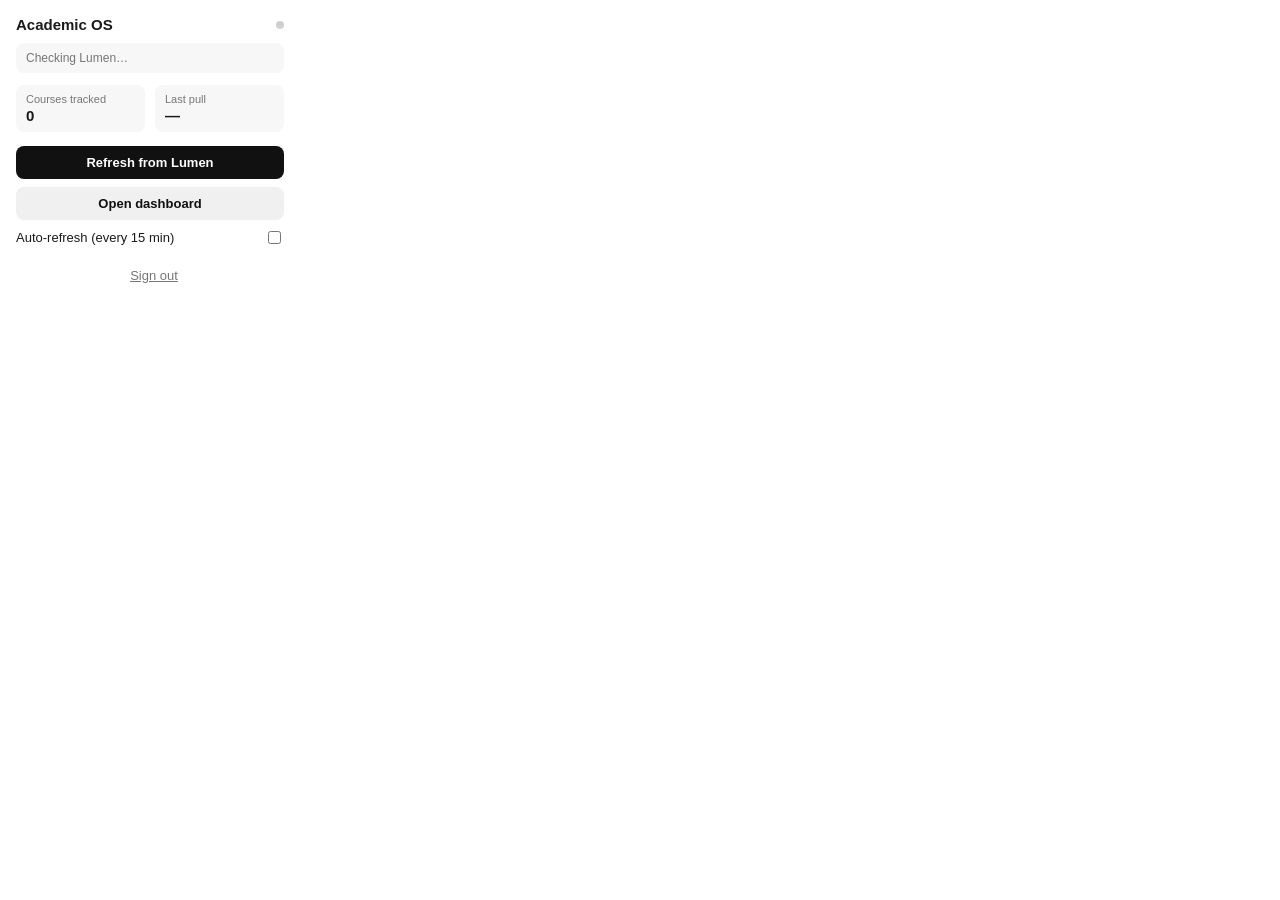
<file: Academic-OS-Chrome-Etension/popup/popup.html>
<!DOCTYPE html>
<html lang="en">
<head>
  <meta charset="UTF-8" />
  <title>Academic OS</title>
  <link rel="stylesheet" href="popup.css" />
</head>
<body>
  <div class="wrap">
    <header>
      <span class="brand">Academic OS</span>
      <span id="status-dot" class="status-dot"></span>
    </header>

    <div id="lumen-status" class="lumen-status muted small">Checking Lumen…</div>
    <div id="sync-state-banner" class="sync-banner hidden"></div>

    <div class="stat-row">
      <div class="stat">
        <div class="stat-label">Courses tracked</div>
        <div id="course-count" class="stat-value">0</div>
      </div>
      <div class="stat">
        <div class="stat-label">Last pull</div>
        <div id="last-sync" class="stat-value">—</div>
      </div>
    </div>

    <div id="queue-row" class="queue-row hidden small muted"></div>

    <button id="refresh-btn">Refresh from Lumen</button>
    <button id="dashboard-btn" class="secondary-btn">Open dashboard</button>

    <label class="toggle-row">
      <span>Auto-refresh (every 15 min)</span>
      <input type="checkbox" id="auto-sync-toggle" />
    </label>

    <div id="academic-os-auth" class="auth-row hidden">
      <span id="user-info" class="muted small"></span>
      <button id="sign-out-btn" class="link-btn">Sign out</button>
    </div>

    <div id="popup-message" class="muted small"></div>
  </div>
  <script src="popup.js"></script>
</body>
</html>
</file>
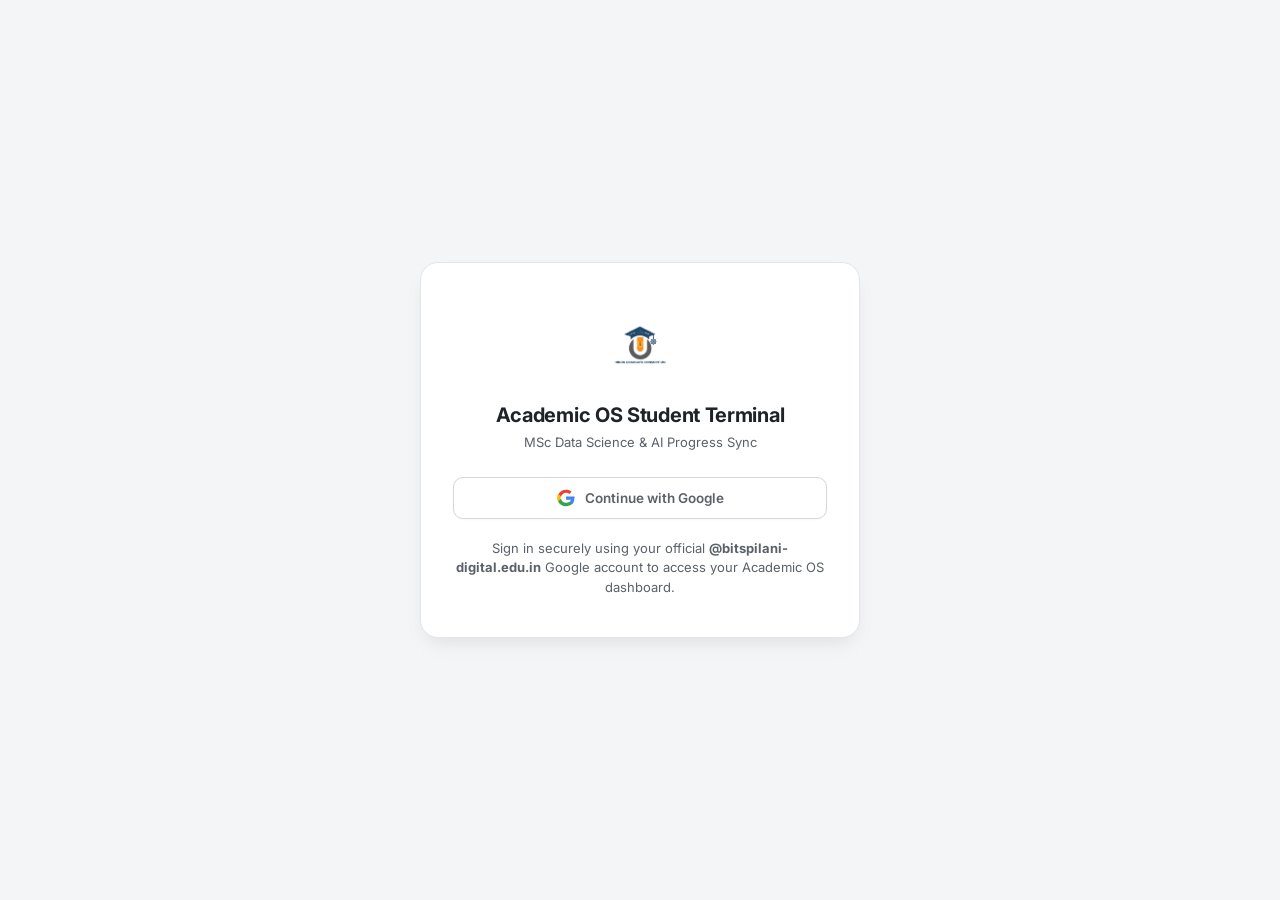
<file: Academic-OS-Ecosystem/frontend/login.html>
<!DOCTYPE html>
<html lang="en">
<head>
<meta charset="UTF-8">
<meta name="viewport" content="width=device-width, initial-scale=1.0">
<title>MSc Data Science and AI — Progress Tracker</title>
<link rel="preconnect" href="https://fonts.googleapis.com">
<link rel="preconnect" href="https://fonts.gstatic.com" crossorigin>
<link href="https://fonts.googleapis.com/css2?family=Inter:wght@400;500;600;700;800&display=swap" rel="stylesheet">
<link rel="icon" type="image/png" href="Academic OS Logo.png">

<!-- Firebase Compat Libraries for absolute standard CDN compatibility inside nested preview environments -->
<script src="vendor/firebase-app-compat.js"></script>
<script src="vendor/firebase-auth-compat.js"></script>
<script src="vendor/firebase-firestore-compat.js"></script>
<!-- App Config -->
<script src="config.js"></script>
<!-- Google tag (gtag.js) -->

<style>
  :root {
    --bg: #f4f5f7;
    --card: #ffffff;
    --border: #e3e5e9;
    --text: #1f2328;
    --text-soft: #5b6168;
    --text-faint: #8a9099;

    --sm-color: #4f7cac;
    --sm-bg: #eaf1f8;
    --dp-color: #6b9080;
    --dp-bg: #eaf3ef;
    --fe-color: #b08968;
    --fe-bg: #f6efe8;
    --dv-color: #8b6fa8;
    --dv-bg: #f1ecf5;

    --done: #6b9080;
    --done-bg: #e8f1ed;
    --upcoming: #c98a4b;
    --upcoming-bg: #fbf0e3;
    --overdue: #b95f5f;
    --overdue-bg: #f8e9e9;
    --neutral: #b5b9c0;

    --shadow: 0 1px 2px rgba(20, 22, 26, 0.04), 0 4px 12px rgba(20, 22, 26, 0.05);
    --shadow-hover: 0 2px 4px rgba(20, 22, 26, 0.06), 0 8px 20px rgba(20, 22, 26, 0.08);
    --radius: 14px;
  }

  * { box-sizing: border-box; }

  body {
    margin: 0;
    font-family: 'Inter', -apple-system, sans-serif;
    background: var(--bg);
    color: var(--text);
    -webkit-font-smoothing: antialiased;
    min-height: 100vh;
    display: flex;
    align-items: center;
    justify-content: center;
    padding: 24px;
  }

  .wrap {
    max-width: 1180px;
    margin: 0 auto;
    padding: 32px 24px 80px;
  }

  header.top {
    display: flex;
    align-items: flex-start;
    justify-content: space-between;
    margin-bottom: 28px;
    flex-wrap: wrap;
    gap: 16px;
  }

  .title-block h1 {
    font-size: 22px;
    font-weight: 700;
    margin: 0 0 4px;
    letter-spacing: -0.01em;
  }

  .title-block p {
    margin: 0;
    color: var(--text-soft);
    font-size: 13.5px;
  }

  .header-actions {
    display: flex;
    align-items: center;
    gap: 12px;
    flex-wrap: wrap;
  }

  .user-badge {
    background: #ffffff;
    border: 1px solid var(--border);
    padding: 8px 14px;
    border-radius: 10px;
    font-size: 13px;
    font-weight: 600;
    color: var(--text-soft);
    display: flex;
    align-items: center;
    gap: 8px;
    box-shadow: 0 1px 2px rgba(0,0,0,0.03);
  }

  .user-badge::before {
    content: '';
    display: inline-block;
    width: 8px;
    height: 8px;
    background: #10b981;
    border-radius: 50%;
  }

  .sync-indicator {
    font-size: 11px;
    font-weight: 500;
    color: var(--text-faint);
    transition: opacity 0.3s ease;
  }

  .reset-btn {
    background: var(--card);
    border: 1px solid var(--border);
    color: var(--text-soft);
    padding: 9px 16px;
    border-radius: 10px;
    font-size: 13px;
    font-weight: 500;
    cursor: pointer;
    transition: all 0.15s ease;
    font-family: inherit;
  }

  .reset-btn:hover {
    background: #fafafa;
    border-color: #d5d8dc;
    color: var(--text);
  }

  .reset-btn.logout {
    border-color: #f3a2a2;
    color: #b95f5f;
  }

  .reset-btn.logout:hover {
    background: #fff5f5;
    border-color: #e57373;
    color: #9e2a2a;
  }

  /* Dashboard summary cards */
  .summary-grid {
    display: grid;
    grid-template-columns: repeat(5, 1fr);
    gap: 14px;
    margin-bottom: 32px;
  }

  @media (max-width: 900px) {
    .summary-grid { grid-template-columns: repeat(2, 1fr); }
  }

  .summary-card {
    background: var(--card);
    border: 1px solid var(--border);
    border-radius: var(--radius);
    padding: 18px 20px;
    box-shadow: var(--shadow);
    transition: box-shadow 0.2s ease, transform 0.2s ease;
  }

  .summary-card:hover {
    box-shadow: var(--shadow-hover);
    transform: translateY(-1px);
  }

  .summary-card .label {
    font-size: 12px;
    color: var(--text-faint);
    font-weight: 600;
    text-transform: uppercase;
    letter-spacing: 0.04em;
    margin-bottom: 10px;
  }

  .summary-card .value {
    font-size: 26px;
    font-weight: 700;
    letter-spacing: -0.02em;
    margin-bottom: 10px;
  }

  .mini-bar {
    height: 6px;
    background: #eef0f2;
    border-radius: 4px;
    overflow: hidden;
  }

  .mini-bar-fill {
    height: 100%;
    border-radius: 4px;
    transition: width 0.5s ease;
  }

  .summary-card.overall .value { font-size: 30px; }

  .prediction-section {
    margin-bottom: 32px;
  }

  .prediction-grid {
    display: grid;
    grid-template-columns: repeat(3, 1fr);
    gap: 14px;
  }

  @media (max-width: 900px) {
    .prediction-grid {
      grid-template-columns: 1fr;
    }
  }

  .prediction-card {
    background: var(--card);
    border: 1px solid var(--border);
    border-radius: var(--radius);
    padding: 18px 20px;
    box-shadow: var(--shadow);
  }

  .prediction-card .label {
    font-size: 12px;
    color: var(--text-faint);
    text-transform: uppercase;
    font-weight: 600;
    margin-bottom: 10px;
  }

  .prediction-card .value {
    font-size: 24px;
    font-weight: 700;
    margin-bottom: 10px;
  }

  .prediction-card ul {
    margin: 0;
    padding-left: 18px;
    color: var(--text-soft);
    font-size: 12px;
    line-height: 1.7;
  }

  /* Course filter tabs */
  .filter-row {
    display: flex;
    gap: 8px;
    margin-bottom: 24px;
    flex-wrap: wrap;
  }

  .filter-pill {
    border: 1px solid var(--border);
    background: var(--card);
    color: var(--text-soft);
    padding: 8px 16px;
    border-radius: 999px;
    font-size: 13px;
    font-weight: 500;
    cursor: pointer;
    transition: all 0.15s ease;
    font-family: inherit;
  }

  .filter-pill:hover { border-color: #c9cdd2; }

  .filter-pill.active {
    background: var(--text);
    color: white;
    border-color: var(--text);
  }

  /* Course sections */
  .course-section {
    background: var(--card);
    border: 1px solid var(--border);
    border-radius: var(--radius);
    margin-bottom: 18px;
    overflow: hidden;
    box-shadow: var(--shadow);
    transition: box-shadow 0.2s ease;
  }

  .course-header {
    display: flex;
    align-items: center;
    justify-content: space-between;
    padding: 18px 22px;
    cursor: pointer;
    user-select: none;
  }

  .course-header-left {
    display: flex;
    align-items: center;
    gap: 14px;
  }

  .course-dot {
    width: 11px;
    height: 11px;
    border-radius: 50%;
    flex-shrink: 0;
  }

  .course-name {
    font-size: 15.5px;
    font-weight: 600;
  }

  .course-meta {
    font-size: 12.5px;
    color: var(--text-faint);
    margin-top: 2px;
  }

  .course-header-right {
    display: flex;
    align-items: center;
    gap: 16px;
  }

  .course-progress-text {
    font-size: 13px;
    font-weight: 600;
    color: var(--text-soft);
    min-width: 42px;
    text-align: right;
  }

  .course-progress-bar {
    width: 130px;
    height: 7px;
    background: #eef0f2;
    border-radius: 4px;
    overflow: hidden;
  }

  .course-progress-fill {
    height: 100%;
    border-radius: 4px;
    transition: width 0.5s ease;
  }

  .chevron {
    width: 18px;
    height: 18px;
    transition: transform 0.25s ease;
    color: var(--text-faint);
  }

  .chevron.open { transform: rotate(180deg); }

  .week-list {
    max-height: 0;
    overflow: hidden;
    transition: max-height 0.35s ease;
  }

  .week-list.open {
    max-height: 3000px;
  }

  .week-row {
    display: flex;
    align-items: center;
    gap: 14px;
    padding: 12px 22px;
    border-top: 1px solid #f0f1f3;
    transition: background 0.15s ease;
  }

  .week-row:hover { background: #fafbfb; }

  .week-check {
    width: 22px;
    height: 22px;
    border-radius: 7px;
    border: 1.5px solid #d4d7db;
    cursor: pointer;
    flex-shrink: 0;
    display: flex;
    align-items: center;
    justify-content: center;
    transition: all 0.15s ease;
    background: white;
  }

  .week-check svg {
    width: 13px;
    height: 13px;
    opacity: 0;
    transition: opacity 0.15s ease;
  }

  .week-check.checked svg { opacity: 1; }

  .week-num {
    font-size: 12.5px;
    font-weight: 600;
    color: var(--text-faint);
    width: 56px;
    flex-shrink: 0;
    margin-top: 2px;
  }

  .week-info { flex: 1; min-width: 0; }

  .week-topic {
    font-size: 13.5px;
    font-weight: 500;
    color: var(--text);
  }

  .week-date {
    font-size: 12px;
    color: var(--text-faint);
    margin-top: 1px;
  }

  .week-syllabus {
    margin: 8px 0 0;
    padding: 0;
    list-style: none;
    display: flex;
    flex-direction: column;
    gap: 6px;
  }

  .module-row {
    display: flex;
    align-items: flex-start;
    gap: 9px;
    cursor: pointer;
  }

  .module-check {
    width: 16px;
    height: 16px;
    border-radius: 5px;
    border: 1.5px solid #d4d7db;
    cursor: pointer;
    flex-shrink: 0;
    display: flex;
    align-items: center;
    justify-content: center;
    transition: all 0.15s ease;
    background: white;
    margin-top: 1px;
  }

  .module-check svg {
    width: 10px;
    height: 10px;
    opacity: 0;
    transition: opacity 0.15s ease;
  }

  .module-check.checked svg { opacity: 1; }

  .module-label {
    font-size: 12px;
    color: var(--text-soft);
    line-height: 1.5;
  }

  .module-label.checked-text {
    color: var(--text-faint);
    text-decoration: line-through;
  }

  .week-row {
    align-items: flex-start;
  }

  .week-check {
    margin-top: 1px;
  }

  .week-status-tag {
    font-size: 11px;
    font-weight: 600;
    padding: 4px 10px;
    border-radius: 999px;
    flex-shrink: 0;
    white-space: nowrap;
    margin-top: 1px;
  }

  .week-row.studied .week-topic { color: var(--text-soft); }

  /* Deadlines section */
  .deadline-section {
    margin-top: 36px;
  }

  .section-title {
    font-size: 14px;
    font-weight: 700;
    margin-bottom: 14px;
    display: flex;
    align-items: center;
    gap: 8px;
  }

  .deadline-grid {
    display: grid;
    grid-template-columns: repeat(2, 1fr);
    gap: 12px;
  }

  @media (max-width: 800px) {
    .deadline-grid { grid-template-columns: 1fr; }
  }

  .deadline-card {
    background: var(--card);
    border: 1px solid var(--border);
    border-radius: 12px;
    padding: 14px 18px;
    display: flex;
    align-items: center;
    justify-content: space-between;
    gap: 12px;
    box-shadow: var(--shadow);
  }

  .deadline-card .dl-left { min-width: 0; }

  .deadline-card .dl-title {
    font-size: 13.5px;
    font-weight: 600;
  }

  .deadline-card .dl-sub {
    font-size: 12px;
    color: var(--text-faint);
    margin-top: 2px;
  }

  .dl-date-tag {
    font-size: 12px;
    font-weight: 700;
    padding: 6px 12px;
    border-radius: 8px;
    flex-shrink: 0;
  }

  footer.bottom {
    text-align: center;
    margin-top: 40px;
    color: var(--text-faint);
    font-size: 12px;
  }

  /* AUTHENTICATION PORTAL STYLING */
  .auth-container {
    max-width: 440px;
    margin: 0 auto;
    padding: 40px 32px;
    background: var(--card);
    border: 1px solid var(--border);
    border-radius: 18px;
    box-shadow: 0 10px 25px -5px rgba(0, 0, 0, 0.05), 0 8px 16px -6px rgba(0, 0, 0, 0.05);
    text-align: center;
    display: none; /* Controlled dynamically */
    width: 100%;
  }

  .auth-logo {
    width: 80px;
    height: 80px;
    margin: 0 auto 20px;
    display: block;
    object-fit: contain;
  }

  .auth-title {
    font-size: 20px;
    font-weight: 700;
    letter-spacing: -0.015em;
    margin-bottom: 6px;
    color: var(--text);
  }

  .auth-sub {
    font-size: 13px;
    color: var(--text-soft);
    margin-bottom: 24px;
    line-height: 1.5;
  }

  /* Google Sign-in Button Styles */
  .google-auth-btn {
    width: 100%;
    padding: 11px 14px;
    background: #ffffff;
    border: 1px solid #d4d7db;
    border-radius: 10px;
    font-family: inherit;
    font-size: 13.5px;
    font-weight: 600;
    color: var(--text-soft);
    display: flex;
    align-items: center;
    justify-content: center;
    gap: 10px;
    cursor: pointer;
    transition: all 0.15s ease;
    box-shadow: 0 1px 2px rgba(0,0,0,0.03);
    margin-bottom: 20px;
  }

  .google-auth-btn:hover {
    background: #f8f9fa;
    border-color: #c3c6cb;
    color: var(--text);
  }

  .google-icon {
    width: 18px;
    height: 18px;
  }

  .auth-alert {
    padding: 12px 14px;
    border-radius: 8px;
    font-size: 12.5px;
    margin-bottom: 18px;
    text-align: left;
    line-height: 1.4;
    display: none;
  }

  .auth-alert.error {
    display: block;
    background: var(--overdue-bg);
    color: var(--overdue);
    border: 1px solid rgba(185, 95, 95, 0.15);
  }

  .auth-alert.success {
    display: block;
    background: var(--done-bg);
    color: var(--done);
    border: 1px solid rgba(107, 144, 128, 0.15);
  }

  /* Sync Indicator animation */
  .syncing-pulse {
    animation: pulse 1.5s infinite ease-in-out;
  }

  @keyframes pulse {
    0% { opacity: 0.4; }
    50% { opacity: 1; }
    100% { opacity: 0.4; }
  }

  /* Loader Skeleton */
  .skeleton-loader {
    max-width: 600px;
    margin: 100px auto;
    text-align: center;
    font-weight: 500;
    color: var(--text-soft);
  }
  
  .hidden { display: none !important; }
</style>
</head>
<body>

<!-- Global Application Loader Skeleton -->
<div id="appInitLoader" class="skeleton-loader">
  <img src="Academic OS Logo.png" style="width: 60px; margin-bottom: 16px;" alt="Academic OS Logo">
  <div>Authenticating student terminal...</div>
</div>

<!-- STUNNING SECURITY PORTAL CONTAINER -->
<div id="authPortal" class="auth-container">
  <img src="Academic OS Logo.png" class="auth-logo" alt="Academic OS Logo">
  <div class="auth-title">Academic OS Student Terminal</div>
  <div class="auth-sub">MSc Data Science & AI Progress Sync</div>

  <!-- Google Auth Integration Hook -->
  <button type="button" class="google-auth-btn" id="googleAuthBtn">
    <svg class="google-icon" viewBox="0 0 24 24">
      <path fill="#EA4335" d="M12 5.04c1.65 0 3.13.57 4.3 1.69l3.22-3.22C17.56 1.7 14.97 1 12 1 7.35 1 3.39 3.68 1.48 7.58l3.77 2.92C6.18 7.37 8.87 5.04 12 5.04z"/>
      <path fill="#4285F4" d="M23.49 12.27c0-.81-.07-1.59-.2-2.35H12v4.51h6.44c-.28 1.47-1.11 2.71-2.36 3.55l3.68 2.85c2.15-1.98 3.39-4.9 3.39-8.56z"/>
      <path fill="#FBBC05" d="M5.25 14.5c-.25-.76-.39-1.57-.39-2.41s.14-1.65.39-2.41L1.48 6.76C.68 8.35.21 10.12.21 12s.47 3.65 1.27 5.24l3.77-2.74z"/>
      <path fill="#34A353" d="M12 23c3.24 0 5.95-1.08 7.93-2.91l-3.68-2.85c-1.02.68-2.33 1.09-4.25 1.09-3.13 0-5.82-2.33-6.77-5.46L1.48 16.6C3.39 20.32 7.35 23 12 23z"/>
    </svg>
    <span>Continue with Google</span>
  </button>

  <div class="auth-sub" style="margin:0;">
    Sign in securely using your official <strong>@bitspilani-digital.edu.in</strong> Google account to access your Academic OS dashboard.
  </div>
</div>

<!-- TRACKER CONTAINER -->
<div class="wrap hidden" id="mainTrackerApp">

  <header class="top">
    <div class="title-block">
      <h1>MSc Data Science and AI Progress Tracker</h1>
      <p>BITS Pilani, Trimester 3, 2025 to 26</p>
    </div>
    <div class="header-actions">
      <div id="syncStatus" class="sync-indicator">All metrics saved offline</div>
      <div class="user-badge" id="userBadgeEmail">student@bitspilani-digital.edu.in</div>
      <button class="reset-btn logout" id="signOutBtn">Sign out</button>
      <button class="reset-btn" id="resetBtn">Reset all progress</button>
    </div>
  </header>

  <div class="summary-grid" id="summaryGrid"></div>

  <div class="prediction-section">
    <div class="section-title">Prediction</div>
    <div class="prediction-grid" id="predictionGrid"></div>
  </div>

  <div class="filter-row" id="filterRow"></div>

  <div id="courseContainer"></div>

  <div class="deadline-section">
    <div class="section-title">Upcoming and recent deadlines</div>
    <div class="deadline-grid" id="deadlineGrid"></div>
  </div>

  <footer class="bottom">Progress metrics successfully synchronized to your student cloud.</footer>

</div>

<script src="js/login.js"></script>
</body>
</html>
</file>
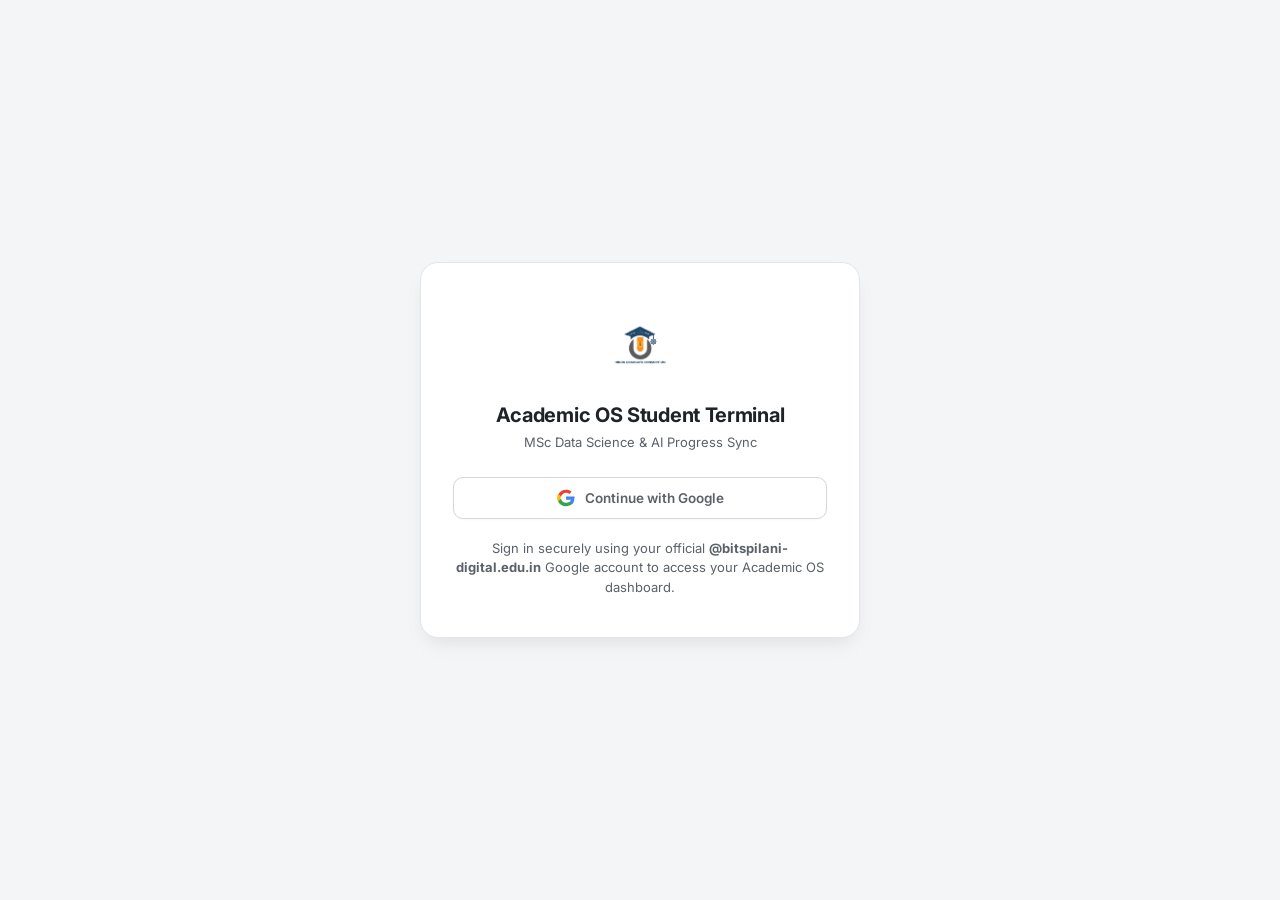
<file: Academic-OS-Ecosystem/frontend/privacy-and-legal.html>
<!DOCTYPE html>
<html lang="en">
<head>
<meta charset="UTF-8">
<meta name="viewport" content="width=device-width, initial-scale=1.0">
<title>MSc Data Science and AI — Compliance Portal</title>
<link rel="preconnect" href="https://fonts.googleapis.com">
<link rel="preconnect" href="https://fonts.gstatic.com" crossorigin>
<link href="https://fonts.googleapis.com/css2?family=Inter:wght@400;500;600;700;800&display=swap" rel="stylesheet">
<link rel="icon" type="image/png" href="https://upload.wikimedia.org/wikipedia/en/d/d3/BITS_Pilani-Logo.svg">

<style>
  :root {
    --bg: #f4f5f7;
    --card: #ffffff;
    --border: #e3e5e9;
    --text: #1f2328;
    --text-soft: #5b6168;
    --text-faint: #8a9099;

    --sm-color: #4f7cac;
    --sm-bg: #eaf1f8;
    --dp-color: #6b9080;
    --dp-bg: #eaf3ef;
    --fe-color: #b08968;
    --fe-bg: #f6efe8;
    --dv-color: #8b6fa8;
    --dv-bg: #f1ecf5;

    --done: #6b9080;
    --done-bg: #e8f1ed;
    --upcoming: #c98a4b;
    --upcoming-bg: #fbf0e3;
    --overdue: #b95f5f;
    --overdue-bg: #f8e9e9;
    --neutral: #b5b9c0;

    --shadow: 0 1px 2px rgba(20, 22, 26, 0.04), 0 4px 12px rgba(20, 22, 26, 0.05);
    --shadow-hover: 0 2px 4px rgba(20, 22, 26, 0.06), 0 8px 20px rgba(20, 22, 26, 0.08);
    --radius: 14px;
  }

  * { box-sizing: border-box; }

  body {
    margin: 0;
    font-family: 'Inter', -apple-system, sans-serif;
    background: var(--bg);
    color: var(--text);
    -webkit-font-smoothing: antialiased;
  }

  .wrap {
    max-width: 1180px;
    margin: 0 auto;
    padding: 32px 24px 80px;
  }

  header.top {
    display: flex;
    align-items: center;
    justify-content: space-between;
    margin-bottom: 28px;
    flex-wrap: wrap;
    gap: 16px;
    border-bottom: 1px solid var(--border);
    padding-bottom: 20px;
  }

  .title-block {
    display: flex;
    align-items: center;
    gap: 16px;
  }

  .title-block img {
    width: 48px;
    height: 48px;
    object-fit: contain;
  }

  .title-block h1 {
    font-size: 20px;
    font-weight: 700;
    margin: 0 0 4px;
    letter-spacing: -0.01em;
  }

  .title-block p {
    margin: 0;
    color: var(--text-soft);
    font-size: 13px;
  }

  .header-actions {
    display: flex;
    align-items: center;
    gap: 12px;
  }

  .back-btn {
    display: inline-flex;
    align-items: center;
    gap: 8px;
    background: var(--card);
    border: 1px solid var(--border);
    color: var(--text-soft);
    padding: 9px 16px;
    border-radius: 10px;
    font-size: 13px;
    font-weight: 500;
    cursor: pointer;
    text-decoration: none;
    transition: all 0.15s ease;
  }

  .back-btn:hover {
    background: #fafafa;
    border-color: #d5d8dc;
    color: var(--text);
  }

  .tab-container {
    display: flex;
    background: var(--card);
    border: 1px solid var(--border);
    padding: 6px;
    border-radius: 12px;
    margin-bottom: 28px;
    box-shadow: var(--shadow);
  }

  .tab-btn {
    flex: 1;
    border: none;
    background: none;
    padding: 12px 0;
    font-size: 14px;
    font-weight: 600;
    color: var(--text-soft);
    cursor: pointer;
    border-radius: 9px;
    transition: all 0.15s ease;
    text-align: center;
  }

  .tab-btn.active {
    background: var(--text);
    color: white;
  }

  .search-wrapper {
    margin-bottom: 24px;
    position: relative;
  }

  .search-input {
    width: 100%;
    background: var(--card);
    border: 1px solid var(--border);
    padding: 12px 16px 12px 40px;
    border-radius: 10px;
    font-size: 14px;
    font-family: inherit;
    outline: none;
    transition: all 0.15s ease;
  }

  .search-input:focus {
    border-color: #4f7cac;
    box-shadow: 0 0 0 3px rgba(79, 124, 172, 0.12);
  }

  .search-icon {
    position: absolute;
    left: 14px;
    top: 50%;
    transform: translateY(-50%);
    color: var(--text-faint);
    width: 16px;
    height: 16px;
    pointer-events: none;
  }

  .layout-grid {
    display: grid;
    grid-template-columns: 280px 1fr;
    gap: 28px;
  }

  @media (max-width: 900px) {
    .layout-grid {
      grid-template-columns: 1fr;
    }
    .sidebar {
      display: none; /* Hide quick indices on mobile */
    }
  }

  .sidebar {
    position: sticky;
    top: 24px;
    height: fit-content;
  }

  .nav-card {
    background: var(--card);
    border: 1px solid var(--border);
    border-radius: var(--radius);
    padding: 20px;
    box-shadow: var(--shadow);
  }

  .nav-title {
    font-size: 11.5px;
    text-transform: uppercase;
    font-weight: 700;
    letter-spacing: 0.05em;
    color: var(--text-faint);
    margin-bottom: 14px;
  }

  .nav-list {
    list-style: none;
    padding: 0;
    margin: 0;
    display: flex;
    flex-direction: column;
    gap: 4px;
  }

  .nav-item {
    font-size: 13px;
    font-weight: 500;
    color: var(--text-soft);
    padding: 8px 12px;
    border-radius: 8px;
    cursor: pointer;
    transition: all 0.15s ease;
    display: block;
    text-decoration: none;
  }

  .nav-item:hover, .nav-item.active {
    background: var(--bg);
    color: var(--text);
  }

  .nav-item.active {
    font-weight: 600;
  }

  .legal-content-card {
    background: var(--card);
    border: 1px solid var(--border);
    border-radius: var(--radius);
    padding: 40px;
    box-shadow: var(--shadow);
  }

  @media (max-width: 600px) {
    .legal-content-card {
      padding: 24px;
    }
  }

  .policy-section {
    margin-bottom: 40px;
    scroll-margin-top: 24px;
  }

  .policy-section:last-child {
    margin-bottom: 0;
  }

  .policy-section h2 {
    font-size: 18px;
    font-weight: 700;
    color: var(--text);
    margin-top: 0;
    margin-bottom: 14px;
    border-bottom: 1px solid #f1f2f4;
    padding-bottom: 8px;
  }

  .policy-section p, .policy-section li {
    font-size: 14px;
    line-height: 1.6;
    color: var(--text-soft);
  }

  .policy-section ul, .policy-section ol {
    padding-left: 20px;
    margin-bottom: 16px;
  }

  .policy-section li {
    margin-bottom: 8px;
  }

  .meta-tag {
    display: inline-flex;
    align-items: center;
    gap: 6px;
    font-size: 11px;
    font-weight: 600;
    color: #4f7cac;
    background: #eaf1f8;
    padding: 4px 10px;
    border-radius: 999px;
    margin-bottom: 16px;
    text-transform: uppercase;
  }

  .badge-container {
    display: flex;
    gap: 8px;
    margin-bottom: 16px;
    flex-wrap: wrap;
  }

  .security-alert {
    background: #f7fafc;
    border-left: 4px solid #4f7cac;
    padding: 16px;
    border-radius: 0 10px 10px 0;
    margin: 20px 0;
    font-size: 13px;
    line-height: 1.5;
  }

  .security-alert-title {
    font-weight: 600;
    color: var(--text);
    margin-bottom: 4px;
  }

  .highlight {
    background: #fff9db;
    padding: 2px 4px;
    border-radius: 4px;
    font-weight: 500;
  }

  .tech-spec {
    display: grid;
    grid-template-columns: repeat(2, 1fr);
    gap: 12px;
    margin: 18px 0;
  }

  @media (max-width: 600px) {
    .tech-spec {
      grid-template-columns: 1fr;
    }
  }

  .tech-spec-item {
    background: #f8fafc;
    border: 1px solid var(--border);
    padding: 12px;
    border-radius: 8px;
    font-size: 12.5px;
  }

  .tech-spec-title {
    font-weight: 600;
    color: var(--text);
    margin-bottom: 4px;
  }

  .bottom {
    margin-top: 40px;
    padding: 24px 0 8px;
    border-top: 1px solid var(--border);
    color: var(--text-soft);
  }

  .footer-grid {
    display: flex;
    justify-content: space-between;
    align-items: flex-start;
    gap: 20px;
    flex-wrap: wrap;
  }

  .footer-brand {
    display: flex;
    flex-direction: column;
    gap: 6px;
  }

  .footer-brand-title {
    font-size: 14px;
    font-weight: 700;
    color: var(--text);
  }

  .footer-brand-subtitle {
    font-size: 12px;
    color: var(--text-soft);
    line-height: 1.5;
  }

  .footer-meta {
    display: flex;
    flex-direction: column;
    gap: 6px;
    font-size: 12px;
    text-align: right;
    color: var(--text-faint);
  }

  .footer-meta a {
    color: inherit;
    text-decoration: none;
  }

  .footer-meta a:hover {
    color: var(--text);
  }

  @media (max-width: 700px) {
    .footer-grid {
      flex-direction: column;
    }

    .footer-meta {
      text-align: left;
    }
  }

  /* Utility classes */
  .hidden {
    display: none !important;
  }
</style>
<script src="vendor/firebase-app-compat.js"></script>
<script src="vendor/firebase-auth-compat.js"></script>
<!-- Google tag (gtag.js) -->
</head>
<body>

<div class="wrap">
  <!-- Header -->
  <header class="top">
    <div class="title-block">
      <img src="https://upload.wikimedia.org/wikipedia/en/d/d3/BITS_Pilani-Logo.svg" alt="BITS Pilani">
      <div>
        <h1>MSc DSAI Student Terminal</h1>
        <p>Compliance, Regulatory & Privacy Operations</p>
      </div>
    </div>
    <div class="header-actions">
      <a href="./index.html" class="back-btn">
        <svg style="width:16px; height:16px;" viewBox="0 0 24 24" fill="none" stroke="currentColor" stroke-width="2" stroke-linecap="round" stroke-linejoin="round">
          <line x1="19" y1="12" x2="5" y2="12"></line>
          <polyline points="12 19 5 12 12 5"></polyline>
        </svg>
        Return to Terminal
      </a>
    </div>
  </header>

  <!-- Navigation Tabs -->
  <div class="tab-container">
    <button class="tab-btn active" id="tabPrivacy">Privacy Policy</button>
    <button class="tab-btn" id="tabTerms">Terms & Conditions</button>
  </div>

  <!-- Search wrapper -->
  <div class="search-wrapper">
    <svg class="search-icon" fill="none" stroke="currentColor" viewBox="0 0 24 24" stroke-width="2">
      <circle cx="11" cy="11" r="8"></circle>
      <line x1="21" y1="21" x2="16.65" y2="16.65"></line>
    </svg>
    <input type="text" class="search-input" id="legalSearch" placeholder="Search legal parameters, security criteria, models data...">
  </div>

  <!-- Content Layout Grid -->
  <div class="layout-grid">
    
    <!-- Sidebar Navigation -->
    <aside class="sidebar">
      <div class="nav-card" id="privacySidebar">
        <div class="nav-title">Privacy Sections</div>
        <nav class="nav-list">
          <a href="#p-data" class="nav-item active">1. Behavioral Data Scopes</a>
          <a href="#p-models" class="nav-item">2. Predictive Modeling & AI</a>
          <a href="#p-rag" class="nav-item">3. Vector Storage & RAG</a>
          <a href="#p-instit" class="nav-item">4. Institutional Disclosures</a>
          <a href="#p-rights" class="nav-item">5. Student Rights</a>
          <a href="#p-retention" class="nav-item">6. Data Retention Policy</a>
        </nav>
      </div>
      <div class="nav-card hidden" id="termsSidebar">
        <div class="nav-title">Terms Sections</div>
        <nav class="nav-list">
          <a href="#t-auth" class="nav-item">1. Academic Domain Authorization</a>
          <a href="#t-academic" class="nav-item">2. Academic Integrity Rules</a>
          <a href="#t-predictive" class="nav-item">3. Predictive Logic Limitations</a>
          <a href="#t-assistant" class="nav-item">4. RAG Assistant SLA</a>
          <a href="#t-security" class="nav-item">5. Terminal Security Integrity</a>
          <a href="#t-breach" class="nav-item">6. Academic Breach Recourse</a>
        </nav>
      </div>
    </aside>

    <!-- Main Legal Content Panel -->
    <main class="legal-content-card" id="legalMain">
      
      <!-- Privacy Policy Section -->
      <div id="privacyPolicy">
        <div class="badge-container">
          <span class="meta-tag">Operational Release v2.4</span>
          <span class="meta-tag" style="background:#e8f1ed; color:#6b9080;">Active Sync Enforced</span>
        </div>
        
        <p style="font-size: 13px; color: var(--text-faint); margin-top: 0; margin-bottom: 24px;">Last Updated: June 26, 2026</p>

        <section class="policy-section" id="p-data">
          <h2>1. Explicit & Implicit Behavioral Data Scopes</h2>
          <p>The MSc Data Science and AI Progress Tracker monitors operational actions to establish study pattern metrics and generate academic performance analytics. Data collection is categorized as follows:</p>
          <ul>
            <li><strong>Explicit Progress Assets:</strong> Student study states, syllabus module interactions, checkpoint accomplishments, assignment metrics, and quiz values.</li>
            <li><strong>Implicit Behavioral Metrics:</strong> User dwell time, navigation interactions, session logging, clickstream trajectories, active vs. idle state durations, study session timestamps, and device identifiers.</li>
            <li><strong>Cognitive Tasks & Metadata:</strong> Personal notes, flashcards, study reminders, and scheduling delay responses.</li>
          </ul>
          <div class="security-alert">
            <div class="security-alert-title">Encryption In-Transit and At-Rest</div>
            All data logged via the BITS Student Terminal is protected under absolute HTTPS (TLS 1.3) protocols. Data residing inside the Cloud synchronization database utilizes AES-256 standards.
          </div>
        </section>

        <section class="policy-section" id="p-models">
          <h2>2. Predictive Modeling & Machine Learning</h2>
          <p>To provide personal performance projections and interventions, telemetry streams are evaluated through dedicated machine learning architectures. Your behavioral features feed the following pipelines:</p>
          
          <div class="tech-spec">
            <div class="tech-spec-item">
              <div class="tech-spec-title">XGBoost Score Projections</div>
              <p style="margin: 0; font-size: 11.5px; color: var(--text-soft);">Forecasts final score values based on current assignment, quiz metrics, and rolling study consistency averages.</p>
            </div>
            <div class="tech-spec-item">
              <div class="tech-spec-title">Gaussian Mixture Clustering</div>
              <p style="margin: 0; font-size: 11.5px; color: var(--text-soft);">Identifies peak productivity brackets (e.g. Morning, Evening) to auto-calibrate optimal notification intervals.</p>
            </div>
            <div class="tech-spec-item">
              <div class="tech-spec-title">LightGBM Dropout Classifiers</div>
              <p style="margin: 0; font-size: 11.5px; color: var(--text-soft);">Categorizes study risk levels into Low, Medium, or High based on streak loss and missed milestones.</p>
            </div>
            <div class="tech-spec-item">
              <div class="tech-spec-title">Sequence Modeling (LSTM)</div>
              <p style="margin: 0; font-size: 11.5px; color: var(--text-soft);">Evaluates past weeks' actions to project upcoming module completion percentages.</p>
            </div>
          </div>
          <p>These algorithms continuously adapt. Personal profiles are compiled exclusively for private diagnostic purposes to foster academic achievement.</p>
        </section>

        <section class="policy-section" id="p-rag">
          <h2>3. Vector Storage & RAG Processing</h2>
          <p>When using the Integrated Academic Assistant, academic assets and student notes are dynamically parsed and processed:</p>
          <ul>
            <li><strong>Content Vectorization:</strong> Notes, quiz questions, and textbooks are mapped into a dense vector space using secure embedding algorithms.</li>
            <li><strong>Vector Storage:</strong> Generated vectors are stored in secure indexed databases (such as Qdrant or Pinecone) linked to your unique BITS Student terminal ID.</li>
            <li><strong>Generative LLM Pipelines:</strong> Contextual queries are handled through secure API frameworks (OpenAI / Gemini). Content passed to the model is scrubbed of all institutional student directory listings. No data is used for external training models.</li>
          </ul>
        </section>

        <section class="policy-section" id="p-instit">
          <h2>4. Institutional Disclosures</h2>
          <p>Data stored in this tracker is intended primarily for the student's self-improvement. However, to guarantee professional academic growth, academic progression dashboards may be shared under strict parameters:</p>
          <ol>
            <li><strong>Dean of Academics & Course Instructors:</strong> To monitor overall engagement and evaluate structural design effectiveness.</li>
            <li><strong>System Administrators:</strong> To guarantee system performance, manage user terminal sessions, and maintain data storage security.</li>
          </ol>
        </section>

        <section class="policy-section" id="p-rights">
          <h2>5. Student Rights</h2>
          <p>As a student of BITS Pilani, you maintain distinct privacy protections over your terminal analytical records:</p>
          <ul>
            <li><strong>Right to Inspection:</strong> You can view all metrics compiled by your terminal directly through the interface.</li>
            <li><strong>Right to Data Portability:</strong> You can export logged analytical parameters into structured CSV/JSON payloads.</li>
            <li><strong>Right to Erasure:</strong> You can request immediate erasure of your historical analytical values, resetting your learning weights in the database.</li>
          </ul>
        </section>

        <section class="policy-section" id="p-retention">
          <h2>6. Data Retention Policy</h2>
          <p>Academic telemetry metrics, notes embeddings, and completion logs are stored for the active duration of the MSc program. Upon graduation, program completion, or student profile termination, all associated personal identifier mappings are permanently anonymized or deleted within 60 academic calendar days.</p>
        </section>
      </div>

      <!-- Terms & Conditions Section -->
      <div id="termsConditions" class="hidden">
        <div class="badge-container">
          <span class="meta-tag" style="background:#fbf0e3; color:#c98a4b;">Trimester Regulatory Framework</span>
          <span class="meta-tag" style="background:#f8e9e9; color:#b95f5f;">BITS Code Enforced</span>
        </div>

        <p style="font-size: 13px; color: var(--text-faint); margin-top: 0; margin-bottom: 24px;">Last Updated: June 26, 2026</p>

        <section class="policy-section" id="t-auth">
          <h2>1. Academic Domain Authorization</h2>
          <p>Access to the Student Terminal, synchronization utilities, and performance modeling algorithms is strictly restricted to students currently enrolled in the BITS Pilani MSc Data Science and AI program. Users must authenticate exclusively via their official <span class="highlight">@bitspilani-digital.edu.in</span> email domain.</p>
          <p>Unauthorized logins, credential sharing, or accessing the application with non-institutional email domains will result in instant session termination and a referral to academic authorities.</p>
        </section>

        <section class="policy-section" id="t-academic">
          <h2>2. Academic Integrity Rules</h2>
          <p>The academic tracking systems, dashboard summaries, and AI recommendations are designed to foster study consistency. Students agree to follow these guidelines:</p>
          <ul>
            <li><strong>Accurate Progress Verification:</strong> Users must not simulate or falsify progress metrics by automating module checkmarks without reviewing the coursework content.</li>
            <li><strong>Legitimate AI Assistant Usage:</strong> The LLM Assistant is an educational aid. Generating direct, unauthored responses for graded quizzes or assignments is a violation of the BITS Pilani Honor Code.</li>
          </ul>
        </section>

        <section class="policy-section" id="t-predictive">
          <h2>3. Predictive Logic Limitations</h2>
          <p>The Machine Learning analytical modules (expected performance models, dropout risks, and grade projections) are calculated models based on study patterns. These values are designed for guidance and do not represent guaranteed grades. Actual trimester outcomes are governed solely by course coordinators, exam performance, and standard grading policies.</p>
        </section>

        <section class="policy-section" id="t-assistant">
          <h2>4. Academic RAG Assistant SLA</h2>
          <p>While BITS Pilani strives for high-quality accuracy in model retrieval operations, the Academic Assistant may occasionally serve contextually inaccurate responses. Students are expected to verify all academic facts, mathematical calculations, and programming syntax against official BITS course resources and prescribed textbooks.</p>
        </section>

        <section class="policy-section" id="t-security">
          <h2>5. Terminal Security & Usage Integrity</h2>
          <p>Users must not compromise the integrity of the tracking application. The following actions are strictly prohibited:</p>
          <ul>
            <li>Reverse-engineering the tracking API endpoints or scraping structural database schemas.</li>
            <li>Automating high-volume database queries that degrade the system for other students.</li>
            <li>Injecting malicious content, script modules, or broken payloads into personal notes stored in the database.</li>
          </ul>
        </section>

        <section class="policy-section" id="t-breach">
          <h2>6. Academic Breach Recourse</h2>
          <p>Failure to comply with these terms, domain rules, or academic integrity policies may result in immediate suspension of tracker synchronization privileges, deletion of analytical profiles, and academic disciplinary action under the regulatory framework of the Birla Institute of Technology and Science, Pilani.</p>
        </section>
      </div>

    </main>
  </div>
  
  <footer class="bottom">
    <div class="footer-grid">
      <div class="footer-brand">
        <div class="footer-brand-title">Academic OS Compliance Portal</div>
        <div class="footer-brand-subtitle">
          Privacy, security, legal compliance, and responsible academic data governance for Academic OS.
        </div>
      </div>

      <div class="footer-meta">
        <div>© 2026 Academic OS. All rights reserved.</div>
        <div>Designed for BITS Pilani MSc Data Science & AI learners.</div>
        <div>Version 2.4 • Secure Google Authentication • TLS Protected</div>
      </div>
    </div>
  </footer>
</div>

<script src="js/legal.js"></script>
</body>
</html>
</file>
<file: Academic-OS-Chrome-Etension/popup/popup.css>
* { box-sizing: border-box; }

body {
  width: 300px;
  margin: 0;
  font-family: -apple-system, BlinkMacSystemFont, "Segoe UI", Roboto, sans-serif;
  color: #1a1a1a;
  background: #ffffff;
}

.wrap { padding: 16px; }

header {
  display: flex;
  align-items: center;
  justify-content: space-between;
  margin-bottom: 10px;
}

.brand { font-weight: 700; font-size: 15px; }

.status-dot {
  width: 8px;
  height: 8px;
  border-radius: 50%;
  background: #d0d0d0;
}
.status-dot.online { background: #2ecc71; }
.status-dot.offline { background: #e74c3c; }

.lumen-status {
  margin-bottom: 12px;
  padding: 8px 10px;
  border-radius: 8px;
  background: #f7f7f8;
}
.lumen-status.connected {
  background: #e8f8ef;
  color: #1a7a42;
}

.hidden { display: none; }

.muted { color: #767676; }
.small { font-size: 12px; }

.stat-row {
  display: flex;
  gap: 10px;
  margin-bottom: 14px;
}
.stat {
  flex: 1;
  background: #f7f7f8;
  border-radius: 8px;
  padding: 8px 10px;
}
.stat-label { font-size: 11px; color: #767676; }
.stat-value { font-size: 15px; font-weight: 600; margin-top: 2px; }

button {
  width: 100%;
  padding: 9px;
  border-radius: 8px;
  border: none;
  background: #111111;
  color: white;
  font-size: 13px;
  font-weight: 600;
  cursor: pointer;
  margin-bottom: 8px;
}
button:hover { background: #2a2a2a; }
button:disabled { background: #cccccc; cursor: default; }

.link-btn {
  background: transparent;
  color: #767676;
  font-weight: 400;
  text-decoration: underline;
}
.link-btn:hover { background: transparent; color: #1a1a1a; }

.toggle-row {
  display: flex;
  align-items: center;
  justify-content: space-between;
  font-size: 13px;
  margin-bottom: 12px;
}

.secondary-btn {
  background: #f0f0f0;
  color: #111111;
}
.secondary-btn:hover { background: #e2e2e2; }

.auth-row {
  display: flex;
  align-items: center;
  justify-content: space-between;
  margin-top: 8px;
  gap: 8px;
}

.auth-row a { color: #111; }

#popup-message { min-height: 14px; text-align: center; margin-top: 4px; }

.sync-banner {
  border-radius: 8px;
  padding: 8px 12px;
  font-size: 12px;
  margin-bottom: 10px;
}
.sync-banner.warn { background: #fff4e5; color: #7a5200; border: 1px solid #f0c36d; }
.sync-banner.error { background: #fdecea; color: #a12b20; border: 1px solid #f3b3ac; }
.sync-banner.syncing { background: #eaf3ff; color: #1a4d8f; border: 1px solid #b7d4f7; }

.queue-row { margin: -4px 0 10px 0; }
</file>
